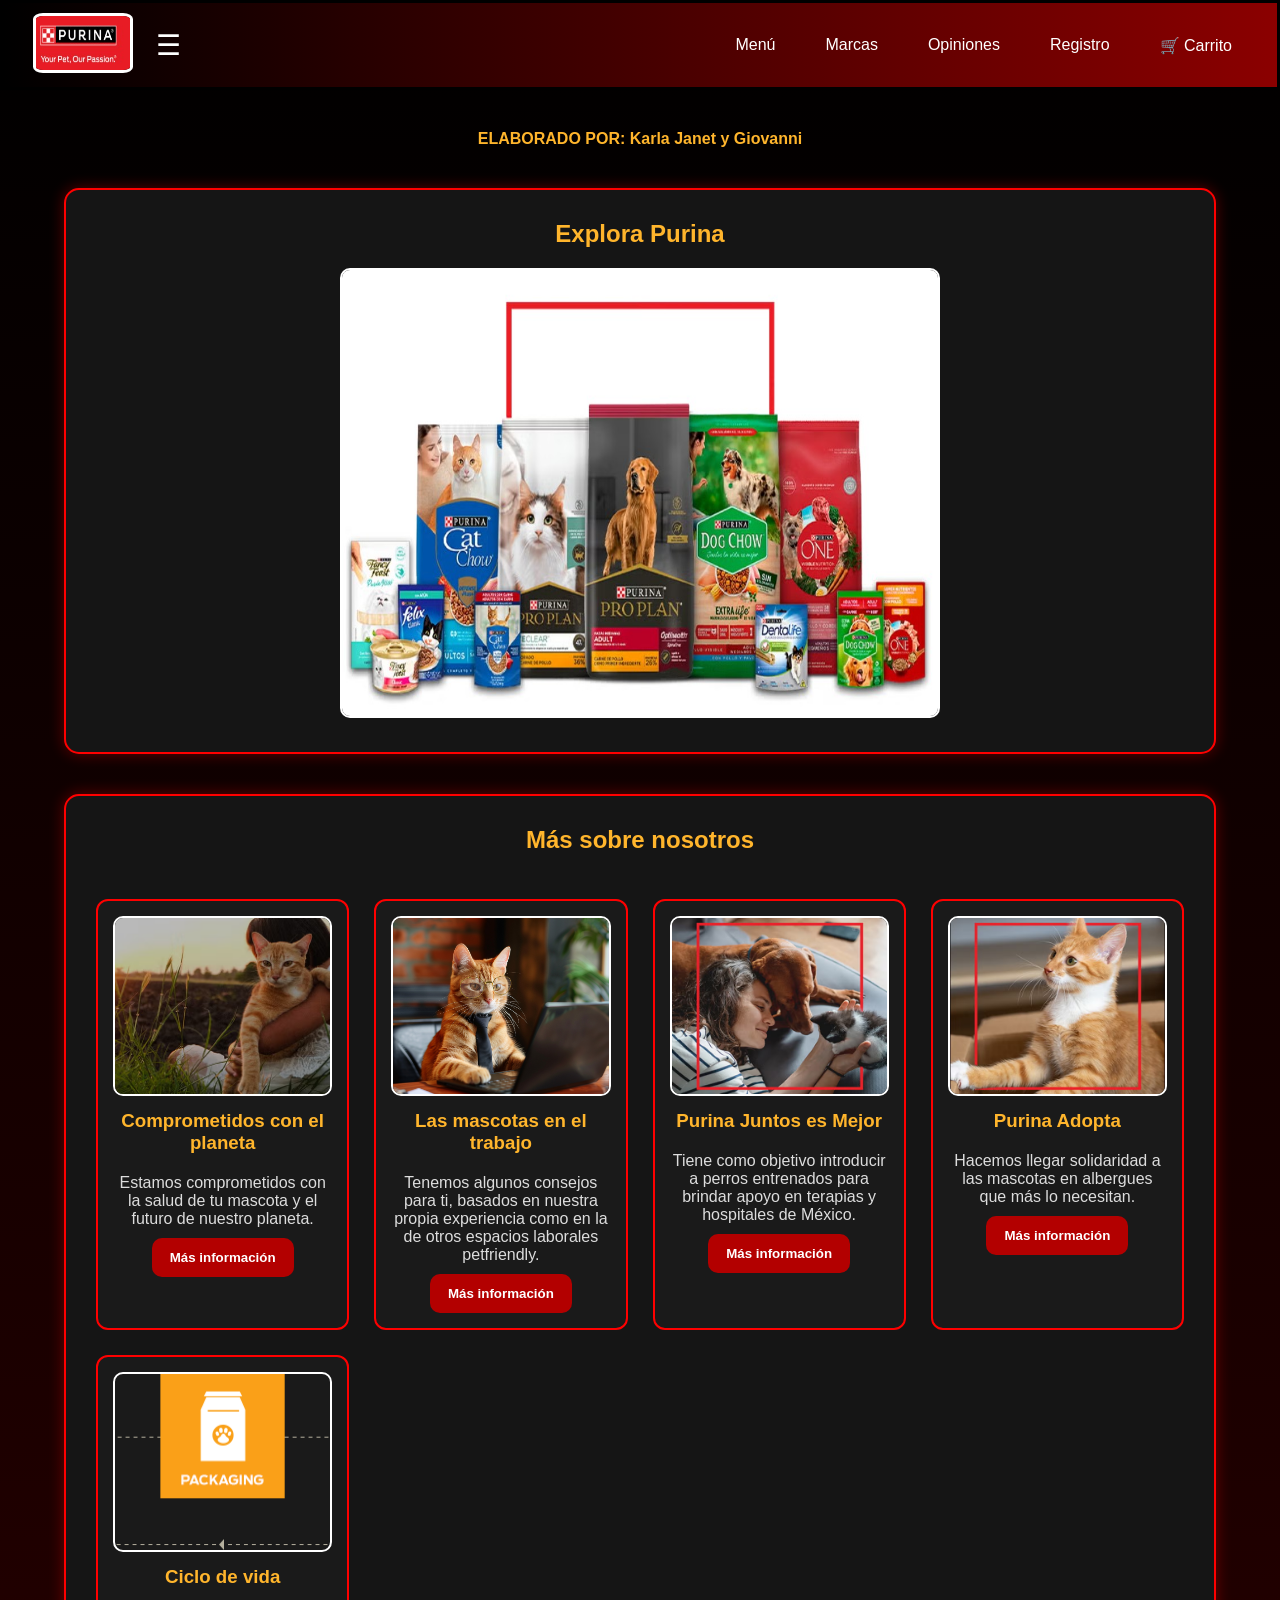
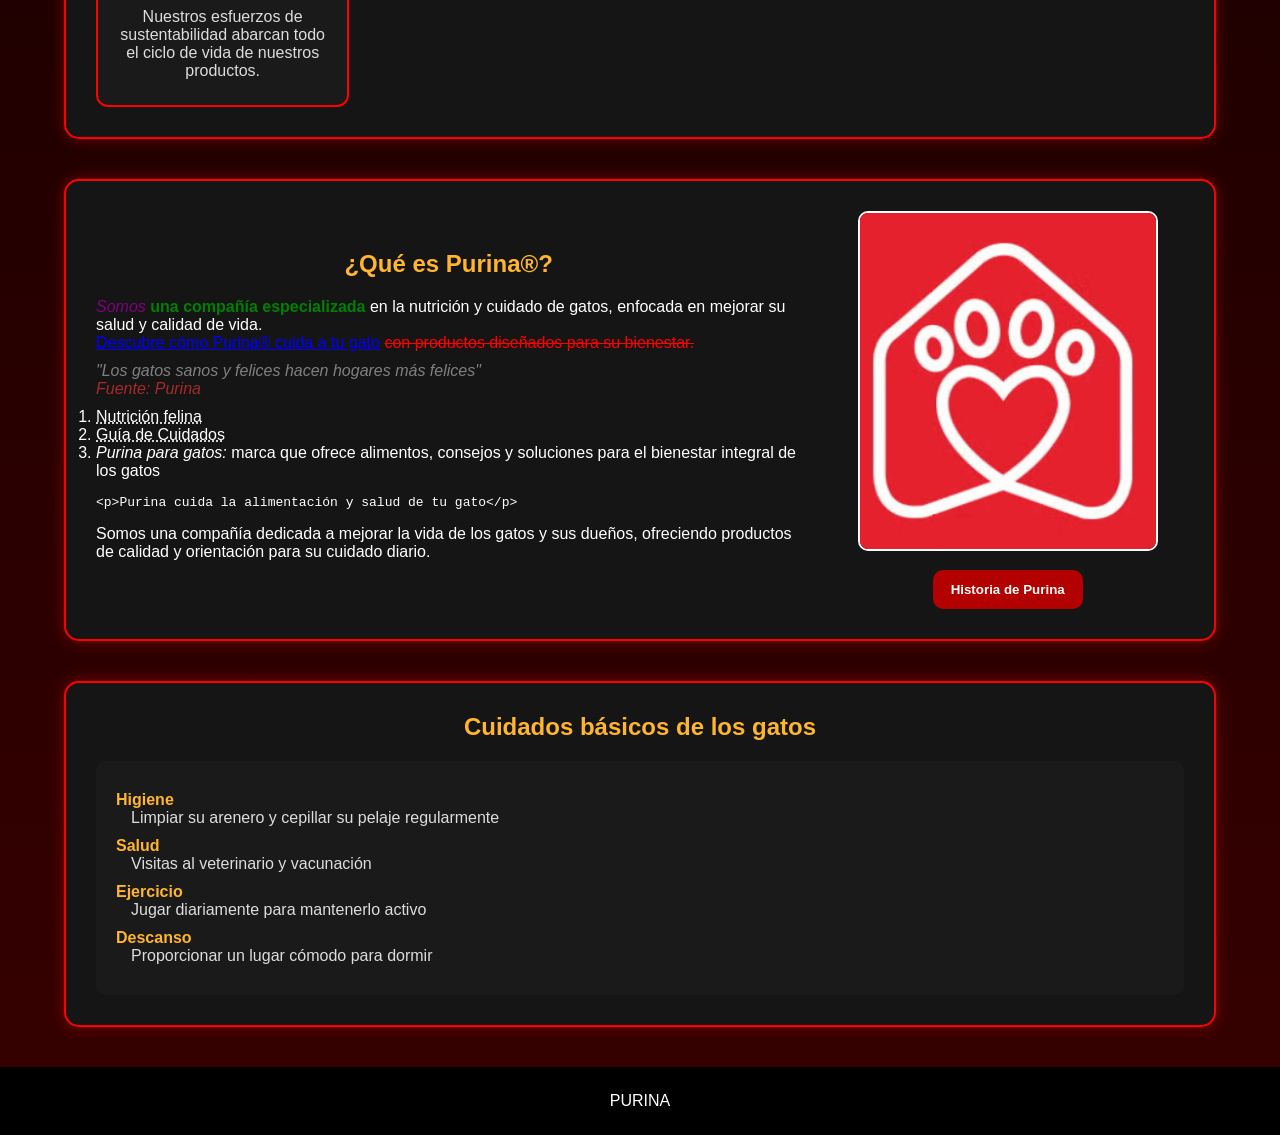
<file: index.html>
<!DOCTYPE html>
<html lang="es">

<head>
    <meta charset="UTF-8">
    <meta name="viewport" content="width=device-width, initial-scale=1.0">
    <title>Purina - Expertos en Gatos</title>
    <link rel="icon" href="img/favicon.ico" type="image/x-icon">
    <link rel="stylesheet" href="css/inicio.css">
</head>

<body>

<header class="main-header">

    <div class="left-section">

        <div class="logo">
            <img src="img/logo.jpeg" alt="Purina Logo">
        </div>

        <div class="menu-container">
            <div class="menu-icon">☰</div>

            <ul class="submenu">
                <li><a href="#definicion">¿Qué es Purina?</a></li>
                <li><a href="#Explora">Explora Purina</a></li>
                <li><a href="#nosotros">Más sobre nosotros</a></li>
                <li><a href="#Cuidados">Cuidados básicos</a></li>
            </ul>
        </div>

    </div>

    <nav class="main-nav">
        <ul>
            <li><a href="html/menu.html">Menú</a></li>
            <li><a href="html/marcas.html">Marcas</a></li>
            <li><a href="html/opinion.html">Opiniones</a></li>
            <li><a href="html/regitro.html">Registro</a></li>
            <li><a href="html/carrito.html">🛒 Carrito</a></li>
        </ul>
    </nav>

</header>

<main class="inicio">

<p class="autor">ELABORADO POR: Karla Janet y Giovanni</p>

<!-- EXPLORA -->
<section class="hero">

    <h2 id="Explora">Explora Purina</h2>

    <img src="img/mapa-purina.jpg" alt="Mapa Purina" usemap="#mapapurina" width="600" height="450">

    <map name="mapapurina">
        <area shape="rect" coords="0,0,200,125" href="html/marcas.html" alt="Ir a marcas">
        <area shape="circle" coords="300,120,60" href="html/opinion.html" alt="Opiniones">
        <area shape="rect" coords="0,130,150,240" nohref>
    </map>

</section>

<!-- MAS SOBRE NOSOTROS -->
<section class="cards">

    <h2 id="nosotros">Más sobre nosotros</h2>

    <div class="card">
        <img src="img/purina-reciclando.avif" alt="">
        <h3>Comprometidos con el planeta</h3>
        <p>Estamos comprometidos con la salud de tu mascota y el futuro de nuestro planeta.</p>
        <button><a href="https://purina.com.mx/purina/snacks-por-el-planeta">Más información</a></button>
    </div>

    <div class="card">
        <img src="img/contrata-gatos.jpg" alt="">
        <h3>Las mascotas en el trabajo</h3>
        <p>Tenemos algunos consejos para ti, basados en nuestra propia experiencia como en la de otros espacios laborales petfriendly.</p>
        <button><a href="https://purina.com.mx/purina/purina-en-la-sociedad/mascotas-en-el-trabajo">Más información</a></button>
    </div>

    <div class="card">
        <img src="img/FAMILIA-PURINA.avif" alt="">
        <h3>Purina Juntos es Mejor</h3>
        <p>Tiene como objetivo introducir a perros entrenados para brindar apoyo en terapias y hospitales de México.</p>
        <button><a href="https://purina.com.mx/purina/purina-en-la-sociedad/juntos-es-mejor">Más información</a></button>
    </div>

    <div class="card">
        <img src="img/GATO-PURINA.avif" alt="">
        <h3>Purina Adopta</h3>
        <p>Hacemos llegar solidaridad a las mascotas en albergues que más lo necesitan.</p>
        <button><a href="https://purina.com.mx/purina/adopta">Más información</a></button>
    </div>

    <div class="card">
        <img src="img/ciclo_de_vida.png" alt="">
        <h3>Ciclo de vida</h3>
        <p>Nuestros esfuerzos de sustentabilidad abarcan todo el ciclo de vida de nuestros productos.</p>
    </div>

</section>

<!-- DEFINICION -->
<section class="info">

<div class="texto">

<h1 id="definicion">¿Qué es Purina®?</h1>

<p>
<em style="color: purple;">Somos</em>
<strong style="color: green;">una compañía especializada</strong>
en la nutrición y cuidado de gatos, enfocada en mejorar su salud y calidad de vida.
<br>
<ins style="color: blue;">Descubre cómo Purina® cuida a tu gato</ins>
<del style="color: red;">con productos diseñados para su bienestar.</del>
</p>

<blockquote style="color: gray; font-style: italic;">
"Los gatos sanos y felices hacen hogares más felices"
</blockquote>

<p>
<cite style="color: brown;">Fuente: Purina</cite>
</p>

<ol>
<li>
<abbr title="Alimento completo y balanceado para gatos en cada etapa de su vida">
Nutrición felina
</abbr>
</li>

<li>
<acronym title="Guía de Cuidados para Gatos">
Guía de Cuidados
</acronym>
</li>

<li>
<dfn>Purina para gatos:</dfn>
marca que ofrece alimentos, consejos y soluciones para el bienestar integral de los gatos
</li>
</ol>

<pre>
<code>
&lt;p&gt;Purina cuida la alimentación y salud de tu gato&lt;/p&gt;
</code>
</pre>

<p>
Somos una compañía dedicada a mejorar la vida de los gatos y sus dueños,
ofreciendo productos de calidad y orientación para su cuidado diario.
</p>

</div>

<div class="logopat">
<img src="img/logo_patita.gif" alt="Logo patita">

<button>
<a href="https://purina.com.mx/purina/conoce-purina/historia">
Historia de Purina
</a>
</button>
</div>

</section>

<!-- CUIDADOS -->
<section class="cuidados">

<h2 id="Cuidados">Cuidados básicos de los gatos</h2>

<dl>
<dt>Higiene</dt>
<dd>Limpiar su arenero y cepillar su pelaje regularmente</dd>

<dt>Salud</dt>
<dd>Visitas al veterinario y vacunación</dd>

<dt>Ejercicio</dt>
<dd>Jugar diariamente para mantenerlo activo</dd>

<dt>Descanso</dt>
<dd>Proporcionar un lugar cómodo para dormir</dd>
</dl>

</section>

</main>

<footer>
    <p>PURINA</p>
</footer>

</body>
</html>
</file>
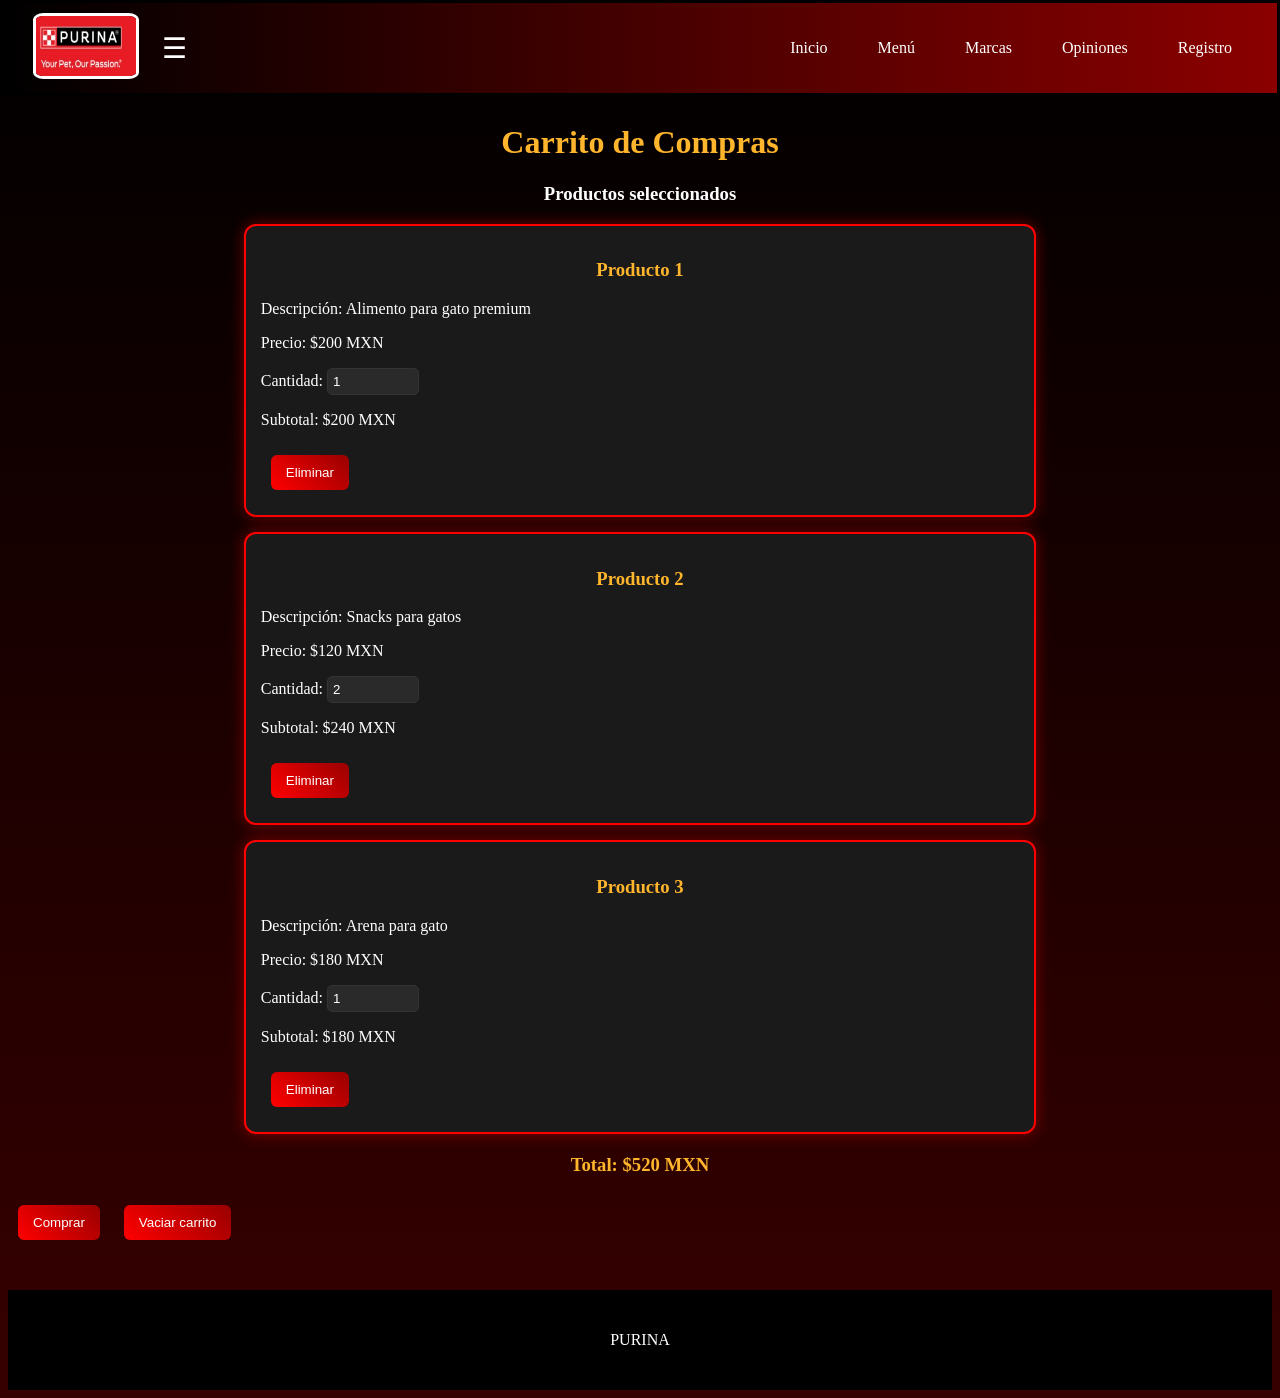
<file: html/carrito.html>
<!DOCTYPE html>
<html lang="es">
<head>
    <meta charset="UTF-8">
    <meta name="viewport" content="width=device-width, initial-scale=1.0">
    <title>PURINA - Carrito de Compras</title>
    <link rel="icon" href="../img/favicon.ico" type="image/x-icon">
    <link rel="stylesheet" href="../css/carrito.css">
</head>

<header class="main-header">
        <div class="left-section">

            <div class="logo">
                <img src="../img/logo.jpeg" alt="Purina Logo">
            </div>

            <div class="menu-container">
                <div class="menu-icon">☰</div>

                <ul class="submenu">
                    <li><a href="#productos">Productos seleccionados</a></li>
                    <li><a href="#total">Total</a></li>
                </ul>
            </div>

        </div>

        <nav class="main-nav">
            <ul>
            <li><a href="../index.html">Inicio</a></li>
            <li><a href="menu.html">Menú</a></li>
            <li><a href="marcas.html">Marcas</a></li>
            <li><a href="opinion.html">Opiniones</a></li>
            <li><a href="regitro.html">Registro</a></li>
            </ul>
        </nav>
</header>

<body>

    <h1 >Carrito de Compras</h1>

    <h3 id="productos" style="color: white;">Productos seleccionados</h3>

    <div class="producto">
        <h3>Producto 1</h3>
        <p>Descripción: Alimento para gato premium</p>
        <p>Precio: $200 MXN</p>

        <label>Cantidad:</label>
        <input type="number" value="1" min="1">

        <p>Subtotal: $200 MXN</p>

        <button>Eliminar</button>
    </div>

    <div class="producto">
        <h3>Producto 2</h3>
        <p>Descripción: Snacks para gatos</p>
        <p>Precio: $120 MXN</p>

        <label>Cantidad:</label>
        <input type="number" value="2" min="1">

        <p>Subtotal: $240 MXN</p>

        <button>Eliminar</button>
    </div>

    <div class="producto">
        <h3>Producto 3</h3>
        <p>Descripción: Arena para gato</p>
        <p>Precio: $180 MXN</p>

        <label>Cantidad:</label>
        <input type="number" value="1" min="1">

        <p>Subtotal: $180 MXN</p>

        <button>Eliminar</button>
    </div>

    <h3 id="total">Total: $520 MXN</h3>

    <button>Comprar</button>
    <button>Vaciar carrito</button>

</body>

<footer>
    <p>PURINA</p>
</footer>

</html>
</file>
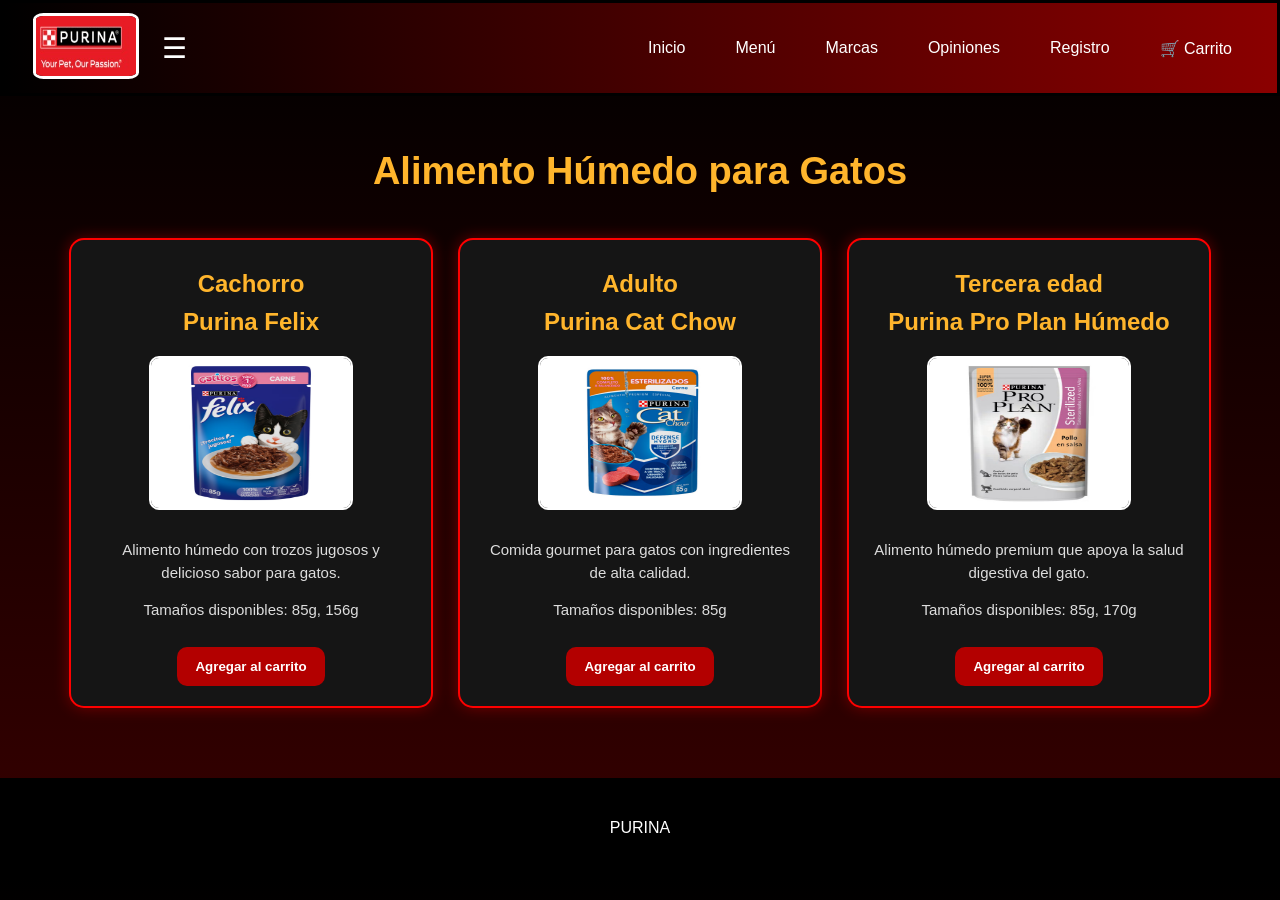
<file: html/humedo.html>
<!DOCTYPE html>
<html lang="es">

<head>
    <meta charset="UTF-8">
    <title>PURINA - Alimento Húmedo para Gatos</title>
    <link rel="icon" href="../img/favicon.ico" type="image/x-icon">
    <link rel="stylesheet" href="../css/humedo.css">
</head>

<header class="main-header">
    <div class="left-section">

        <div class="logo">
            <img src="../img/logo.jpeg" alt="Purina Logo">
        </div>

        <div class="menu-container">
            <div class="menu-icon">☰</div>

            <ul class="submenu">
                <li><a href="#Cachorro">Cachorro</a></li>
                <li><a href="#Adulto">Adulto</a></li>
                <li><a href="#Tercera">Tercera edad</a></li>
            </ul>
        </div>

    </div>

    <nav class="main-nav">
        <ul>
            <li><a href="../index.html">Inicio</a></li>
            <li><a href="menu.html">Menú</a></li>
            <li><a href="marcas.html">Marcas</a></li>
            <li><a href="opinion.html">Opiniones</a></li>
            <li><a href="regitro.html">Registro</a></li>
            <li><a href="carrito.html">🛒 Carrito</a></li>
        </ul>
    </nav>
</header>

<body>
    <div class="hum">
        <h1>Alimento Húmedo para Gatos</h1>

        <div class="cachorro">
            <h2 id="Cachorro">Cachorro</h2>

            <h2>Purina Felix</h2>

            <img src="../img/h3.avif" alt="Purina Felix" name="felix" width="200" height="150" usemap="#mapa1">

            <map name="mapa1">
                <area shape="rect" coords="0,0,100,75" href="carrito.html" alt="Agregar al carrito">
                <area shape="circle" coords="150,75,40" href="detalle.html" alt="Ver detalle">
                <area shape="rect" coords="0,80,100,150" nohref>
            </map>

            <p>Alimento húmedo con trozos jugosos y delicioso sabor para gatos.</p>

            <p>Tamaños disponibles: 85g, 156g</p>

            <button>Agregar al carrito</button>

        </div>

        <div>
            <h2 id="Adulto">Adulto</h2>

            <h2>Purina Cat Chow</h2>

            <img src="../img/h4.avif" alt="Fancy Feast" name="fancy" width="200" height="150" usemap="#mapa2">

            <map name="mapa2">
                <area shape="rect" coords="0,0,100,75" href="carrito.html" alt="Agregar al carrito">
                <area shape="circle" coords="150,75,40" href="detalle.html" alt="Ver detalle">
                <area shape="rect" coords="0,80,100,150" nohref>
            </map>

            <p>Comida gourmet para gatos con ingredientes de alta calidad.</p>

            <p>Tamaños disponibles: 85g</p>

            <button>Agregar al carrito</button>

        </div>

        <div>
            <h2 id="Tercera">Tercera edad</h2>

            <h2>Purina Pro Plan Húmedo</h2>

            <img src="../img/h1.avif" alt="Pro Plan húmedo" name="proplan" width="200" height="150" usemap="#mapa3">

            <map name="mapa3">
                <area shape="rect" coords="0,0,100,75" href="carrito.html" alt="Agregar al carrito">
                <area shape="circle" coords="150,75,40" href="detalle.html" alt="Ver detalle">
                <area shape="rect" coords="0,80,100,150" nohref>
            </map>

            <p>Alimento húmedo premium que apoya la salud digestiva del gato.</p>

            <p>Tamaños disponibles: 85g, 170g</p>

            <button>Agregar al carrito</button>

        </div>
    </div>
</body>

<footer>
    <p>PURINA</p>
</footer>

</html>
</file>
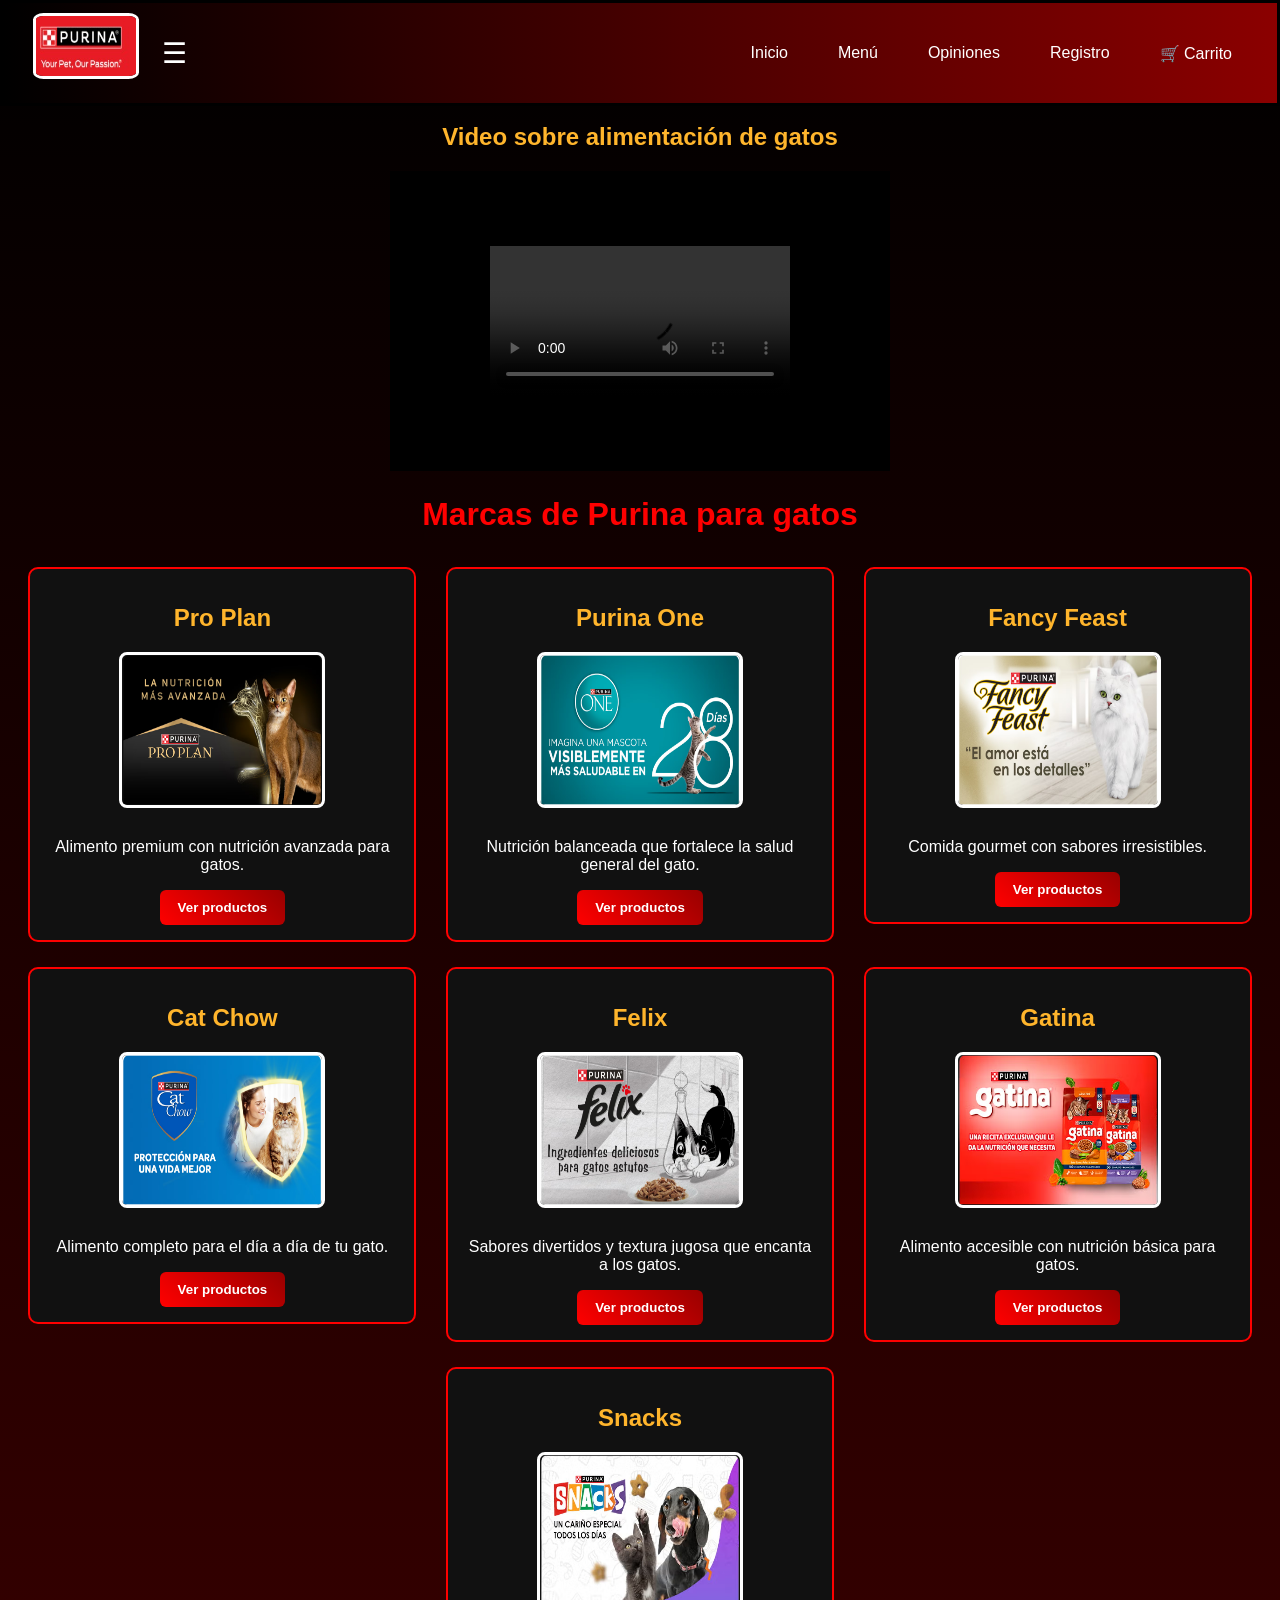
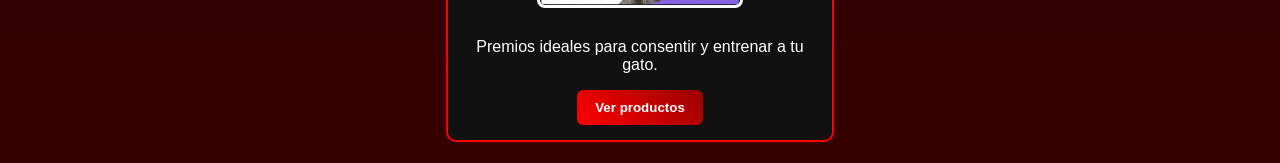
<file: html/marcas.html>
<!DOCTYPE html>
<html lang="en">

<head>
    <meta charset="UTF-8">
    <meta name="viewport" content="width=device-width, initial-scale=1.0">
    <title>PURINA - Marcas</title>
    <link rel="icon" href="../img/favicon.ico" type="image/x-icon">
    <link rel="stylesheet" href="../css/marcas.css">
</head>

<header class="main-header">
        <div class="left-section">

            <div class="logo">
                <img src="../img/logo.jpeg" alt="Purina Logo">
            </div>

            <div class="menu-container">
                <div class="menu-icon">☰</div>

                <ul class="submenu">
                    <li><a href="#Video">Video sobre alimentación de gatos</a></li>
                    <li><a href="#Marcas">Marcas de Purina para gatos</a></li>
                </ul>
            </div>

        </div>

        <nav class="main-nav">
            <ul>
            <li><a href="../index.html">Inicio</a></li>
            <li><a href="menu.html">Menú</a></li>
            <li><a href="opinion.html">Opiniones</a></li>
            <li><a href="regitro.html">Registro</a></li>
            <li><a href="carrito.html">🛒 Carrito</a></li>
            </ul>
        </nav>
</header>

<body>

<h2 id="Video">Video sobre alimentación de gatos</h2>

<object 
    data="../video/gatos.mp4" 
    type="video/mp4"
    width="500" 
    height="300">
    // classid="clsid:6BF52A52-394A-11d3-B153-00C04F79FAA6" SI COLOCO ESTA LINEA NO CARGA EN EL NAVEGADOR PORQUE ESTO ES UN ATRIBUTO ANTIGUO QUE YA NO SIRVE

    <param name="autoplay" value="false">
    <param name="controls" value="true">

    Tu navegador no soporta video.

</object>

<hr>

<h1>Marcas de Purina para gatos</h1>

<div>
    <h2>Pro Plan</h2>
    <img src="../img/Cta-Proplan-Gatos.avif" alt="Pro Plan" width="200" height="150">
    <p>Alimento premium con nutrición avanzada para gatos.</p>
    <a href="https://purina.com.mx/proplan/gatos"><button>Ver productos</button></a>
</div>

<hr>


<div>
    <h2>Purina One</h2>
    <img src="../img/Cta-ONEGatos.avif" alt="Purina One" width="200" height="150">
    <p>Nutrición balanceada que fortalece la salud general del gato.</p>
    <a href="https://purina.com.mx/purina-one/resultados-visibles-28-dias-gatos"><button>Ver productos</button></a>
</div>

<hr>


<div>
    <h2>Fancy Feast</h2>
    <img src="../img/Cta-FancyFeast.avif" alt="Fancy Feast" width="200" height="150">
    <p>Comida gourmet con sabores irresistibles.</p>
    <a href="https://purina.com.mx/fancy-feast"><button>Ver productos</button></a>
</div>

<hr>


<div>
    <h2>Cat Chow</h2>
    <img src="../img/Cta-CatChow.avif" alt="Cat Chow" width="200" height="150">
    <p>Alimento completo para el día a día de tu gato.</p>
    <a href="https://purina.com.mx/catchow"><button>Ver productos</button></a>
</div>

<hr>


<div>
    <h2>Felix</h2>
    <img src="../img/Cta-Felix.avif" alt="Felix" width="200" height="150">
    <p>Sabores divertidos y textura jugosa que encanta a los gatos.</p>
    <a href="https://purina.com.mx/felix"><button>Ver productos</button></a>
</div>

<hr>


<div>
    <h2>Gatina</h2>
    <img src="../img/Cta-Gatina.avif" alt="Gatina" width="200" height="150">
    <p>Alimento accesible con nutrición básica para gatos.</p>
    <a href="https://purina.com.mx/gatina"><button>Ver productos</button></a>
</div>

<hr>


<div>
    <h2>Snacks</h2>
    <img src="../img/Snacks_Nuestras_Marcas.avif" alt="Snacks para gatos" width="200" height="150">
    <p>Premios ideales para consentir y entrenar a tu gato.</p>
    <a href="https://purina.com.mx/snacks"><button>Ver productos</button></a>
</div>

</body>
</html>
</file>
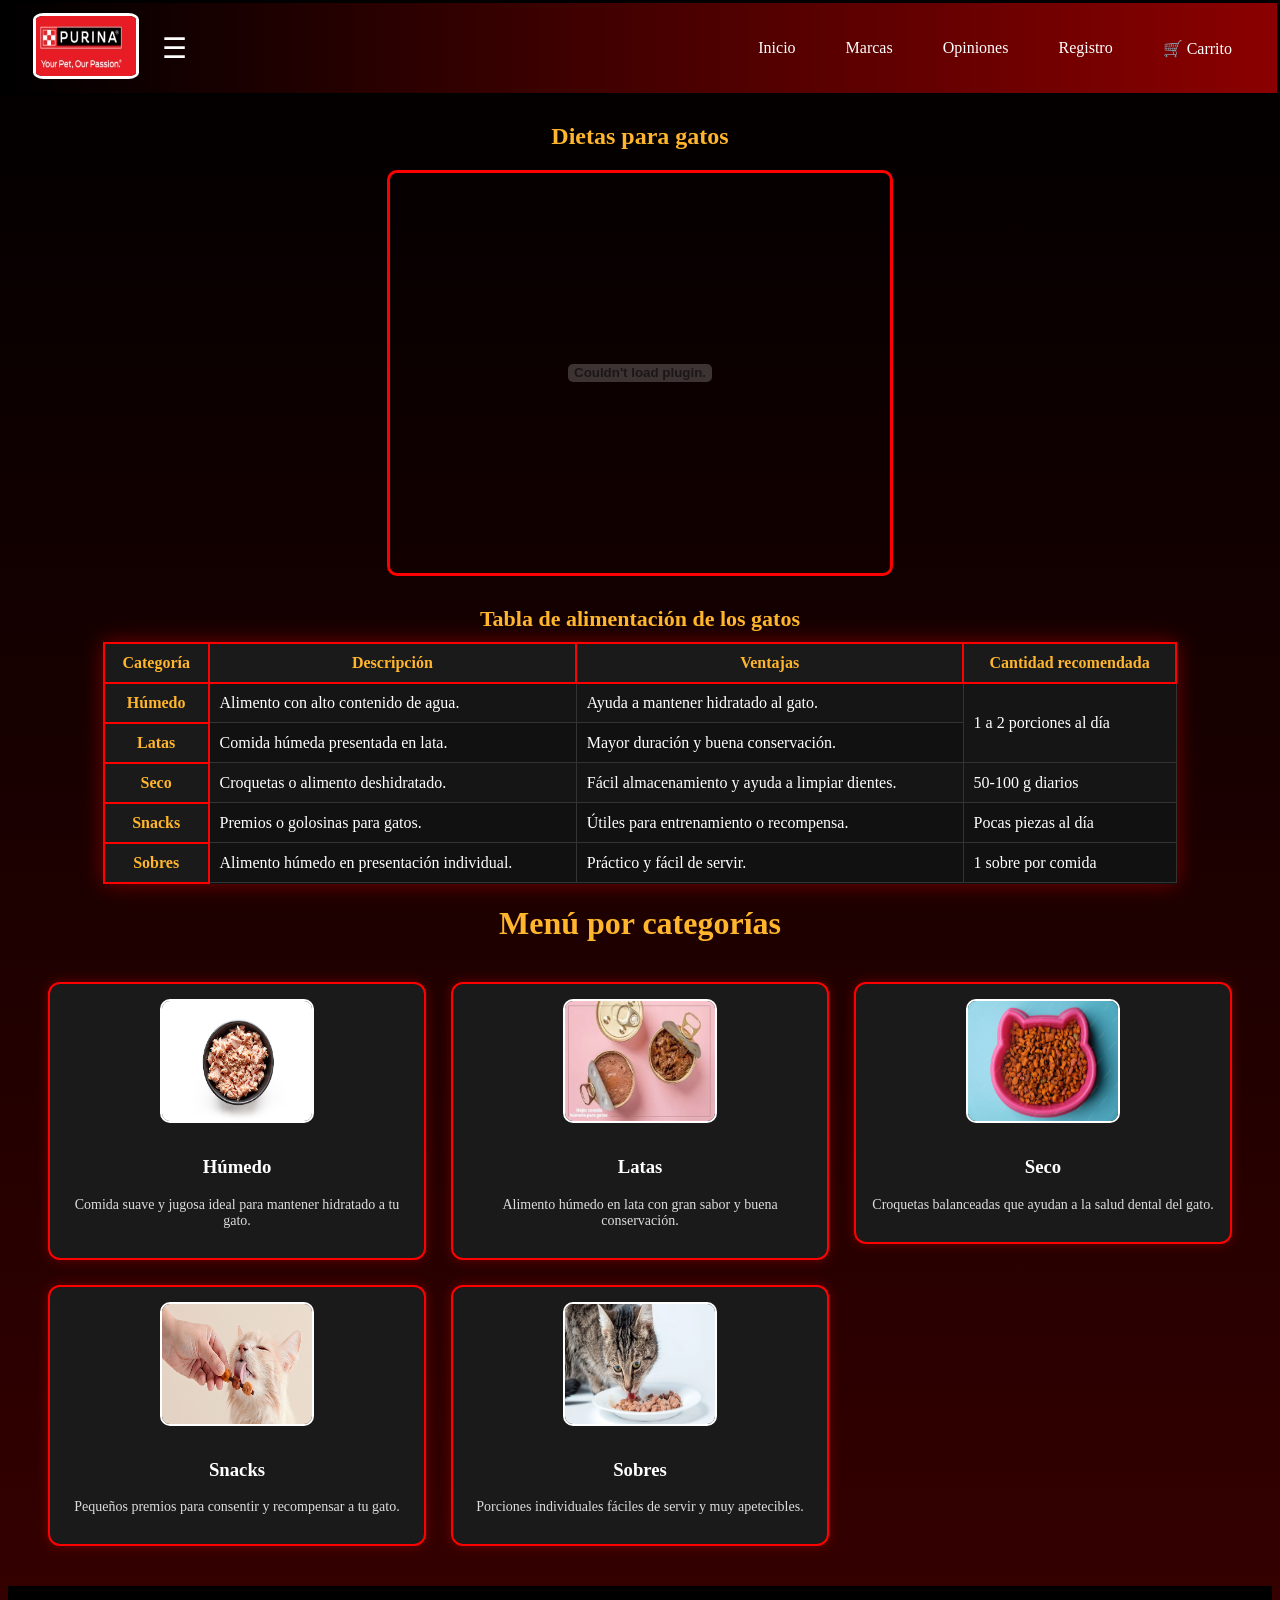
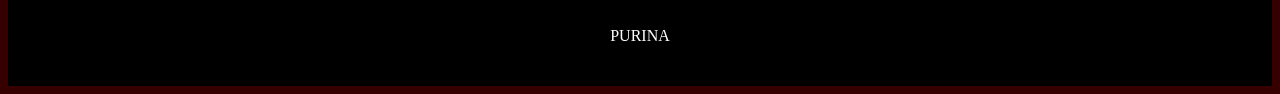
<file: html/menu.html>
<!DOCTYPE html>
<html lang="es">
<head>
    <meta charset="UTF-8">
    <title>PURINA - Menú</title>
    <link rel="icon" href="../img/favicon.ico" type="image/x-icon">
    <link rel="stylesheet" href="../css/menu.css">
    <style>
        
            table {
                border-collapse: collapse;
                width: 85%;
                margin: 20px auto;
                background-color: #111;
                box-shadow: 0 0 20px rgba(255, 0, 0, 0.4);
            }

            caption {
                font-weight: bold;
                font-size: 22px;
                color: #ffb52c;
                margin: 10px;
            }

            th {
                border: 2px solid #ff0000;
                background-color: #1a1a1a;
                color: #ffb52c;
                padding: 10px;
            }

            td {
                border: 1px solid #333;
                padding: 10px;
            }
                    
    </style>
</head>

<header class="main-header">
        <div class="left-section">

            <div class="logo">
                <img src="../img/logo.jpeg" alt="Purina Logo">
            </div>

            <div class="menu-container">
                <div class="menu-icon">☰</div>

                <ul class="submenu">
                    <li><a href="#Dietas">Dietas para gatos</a></li>
                    <li><a href="#Tabla">Tabla de alimentación de los gatos</a></li>
                    <li><a href="#Menu">Menú por categorías</a></li>
                </ul>
            </div>

        </div>

        <nav class="main-nav">
            <ul>
            <li><a href="../index.html">Inicio</a></li>
            <li><a href="marcas.html">Marcas</a></li>
            <li><a href="opinion.html">Opiniones</a></li>
            <li><a href="regitro.html">Registro</a></li>
            <li><a href="carrito.html">🛒 Carrito</a></li>
            </ul>
        </nav>
</header>

<body>

<h2 id="Dietas">Dietas para gatos</h2>

<embed 
    src="../archivos_descarga/dietas.pdf" 
    type="application/pdf" 
    width="500" 
    height="400">
</embed>


<table summary="Comparación de categorías de alimento para gatos con descripción, ventajas y cantidad recomendada">
    <caption id="Tabla">Tabla de alimentación de los gatos</caption>

    <tr>
        <th id="categoria" scope="col">Categoría</th>
        <th id="descripcion" scope="col">Descripción</th>
        <th id="ventajas" scope="col">Ventajas</th>
        <th id="cantidad" scope="col">Cantidad recomendada</th>
    </tr>

    <tr class="humedo">
        <th headers="categoria" scope="row">Húmedo</th>
        <td headers="descripcion">Alimento con alto contenido de agua.</td>
        <td headers="ventajas">Ayuda a mantener hidratado al gato.</td>
        <td headers="cantidad" rowspan="2">1 a 2 porciones al día</td>
    </tr>

    <tr>
        <th headers="categoria" scope="row">Latas</th>
        <td headers="descripcion">Comida húmeda presentada en lata.</td>
        <td headers="ventajas">Mayor duración y buena conservación.</td>
    </tr>

    <tr class="seco">
        <th headers="categoria" scope="row">Seco</th>
        <td headers="descripcion" colspan="1">Croquetas o alimento deshidratado.</td>
        <td headers="ventajas">Fácil almacenamiento y ayuda a limpiar dientes.</td>
        <td headers="cantidad">50-100 g diarios</td>
    </tr>

    <tr>
        <th headers="categoria" scope="row">Snacks</th>
        <td headers="descripcion">Premios o golosinas para gatos.</td>
        <td headers="ventajas" colspan="1">Útiles para entrenamiento o recompensa.</td>
        <td headers="cantidad">Pocas piezas al día</td>
    </tr>

    <tr>
        <th headers="categoria" scope="row">Sobres</th>
        <td headers="descripcion">Alimento húmedo en presentación individual.</td>
        <td headers="ventajas">Práctico y fácil de servir.</td>
        <td headers="cantidad">1 sobre por comida</td>
    </tr>

    </table>

<h1 id="Menu">Menú por categorías</h1>

<div class="menu-categorias">

    <a href="humedo.html">
    <div class="categoria">
    <img src="../img/humedo.jpg" alt="Alimento húmedo para gatos" name="humedo" width="150" height="120" border="3">
    <h3>Húmedo</h3>
    <p>Comida suave y jugosa ideal para mantener hidratado a tu gato.</p>
    </div>
    </a>

    <a href="latas.html">
    <div class="categoria">
    <img src="../img/latas.jpg" alt="Comida para gatos en lata" name="latas" width="150" height="120" border="3">
    <h3>Latas</h3>
    <p>Alimento húmedo en lata con gran sabor y buena conservación.</p>
    </div>
    </a>

    <a href="seco.html">
    <div class="categoria">
    <img src="../img/seco.jpg" alt="Croquetas para gatos" name="seco" width="150" height="120" border="3">
    <h3>Seco</h3>
    <p>Croquetas balanceadas que ayudan a la salud dental del gato.</p>
    </div>
    </a>

    <a href="snacks.html">
    <div class="categoria">
    <img src="../img/snacks.jpg" alt="Snacks para gatos" name="snacks" width="150" height="120" border="3">
    <h3>Snacks</h3>
    <p>Pequeños premios para consentir y recompensar a tu gato.</p>
    </div>
    </a>

    <a href="sobres.html">
    <div class="categoria">
    <img src="../img/sobres.jpg" alt="Alimento para gatos en sobres" name="sobres" width="150" height="120" border="3">
    <h3>Sobres</h3>
    <p>Porciones individuales fáciles de servir y muy apetecibles.</p>
    </div>
    </a>

</div>

</div>

</body>

<footer>
        <p>PURINA</p>
    </footer>
</html>
</file>
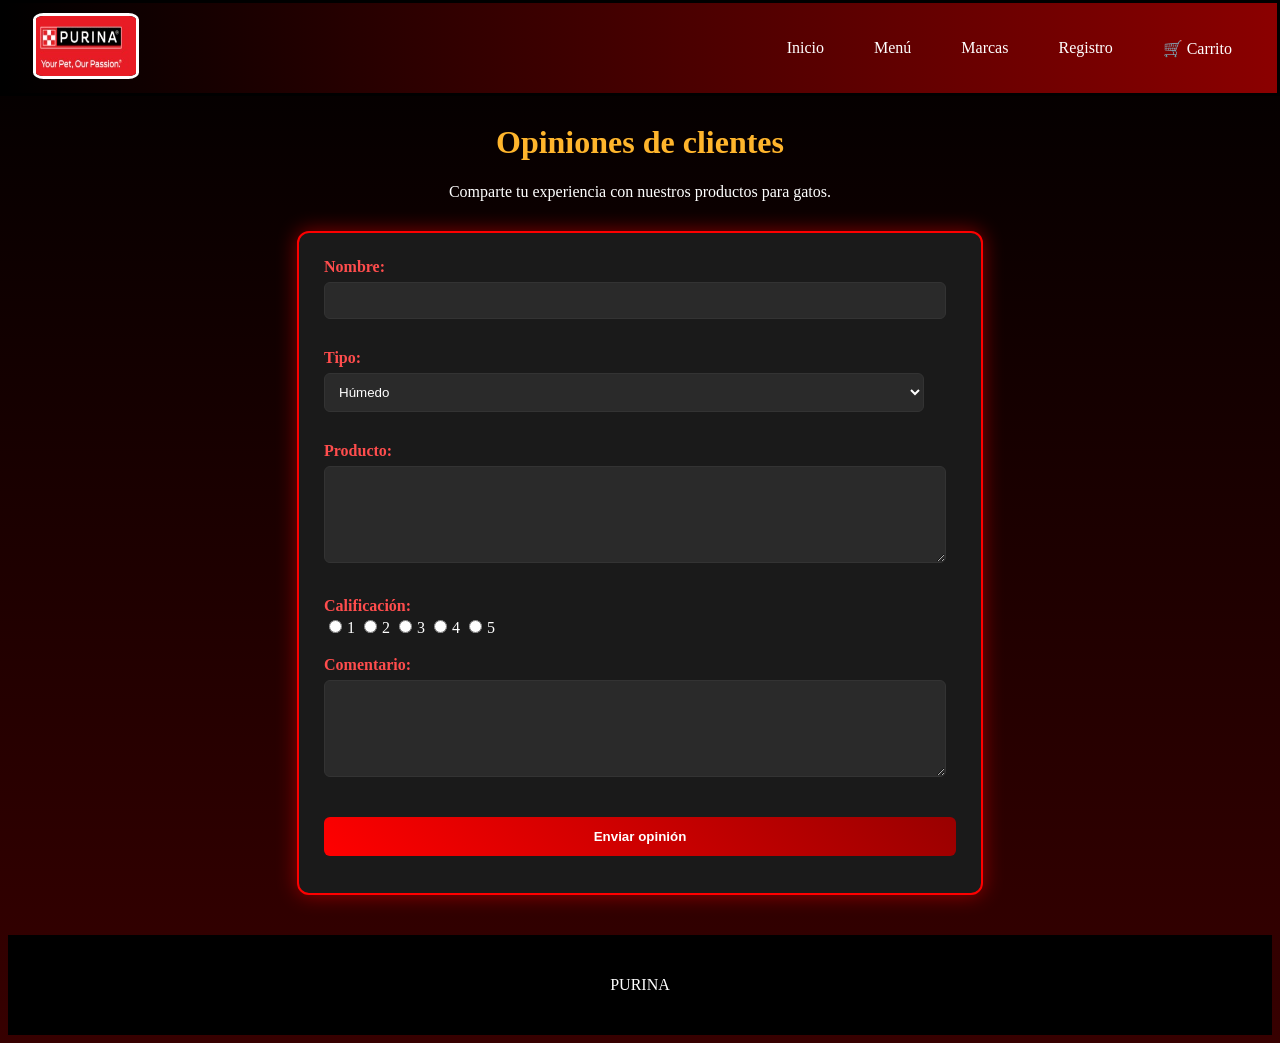
<file: html/opinion.html>
<!DOCTYPE html>
<html lang="es">
<head>
    <meta charset="UTF-8">
    <title>PURINA - Opiniones de clientes</title>
    <link rel="icon" href="../img/favicon.ico" type="image/x-icon">
    <link rel="stylesheet" href="../css/opinion.css">
</head>

<header class="main-header">
        <div class="left-section">

            <div class="logo">
                <img src="../img/logo.jpeg" alt="Purina Logo">
            </div>

        </div>

        <nav class="main-nav">
            <ul>
            <li><a href="../index.html">Inicio</a></li>
            <li><a href="menu.html">Menú</a></li>
            <li><a href="marcas.html">Marcas</a></li>
            <li><a href="regitro.html">Registro</a></li>
            <li><a href="carrito.html">🛒 Carrito</a></li>
            </ul>
        </nav>
</header>

<body>

<h1>Opiniones de clientes</h1>

<p>Comparte tu experiencia con nuestros productos para gatos.</p>

<form action="mailto:opiniones@purina.com" method="post" enctype="text/plain">

    <label for="nombre">Nombre:</label><br>
    <input type="text" id="nombre" name="nombre"><br><br>

    <label for="tipo">Tipo:</label><br>
    <select id="tipo" name="tipo">
        <option value="humedo">Húmedo</option>
        <option value="latas">Latas</option>
        <option value="seco">Seco</option>
        <option value="snacks">Snacks</option>
        <option value="sobres">Sobres</option>
    </select><br><br>

    <label for="producto">Producto:</label><br>
    <textarea id="producto" name="producto" rows="5" cols="40"></textarea><br><br>

    <label>Calificación:</label><br>
    <input type="radio" name="calificacion" value="1">1
    <input type="radio" name="calificacion" value="2">2
    <input type="radio" name="calificacion" value="3">3
    <input type="radio" name="calificacion" value="4">4
    <input type="radio" name="calificacion" value="5">5
    <br><br>

    <label for="comentario">Comentario:</label><br>
    <textarea id="comentario" name="comentario" rows="5" cols="40"></textarea><br><br>

    <input type="submit" value="Enviar opinión">

</form>

</body>

<footer>
        <p>PURINA</p>
    </footer>
</html>
</file>
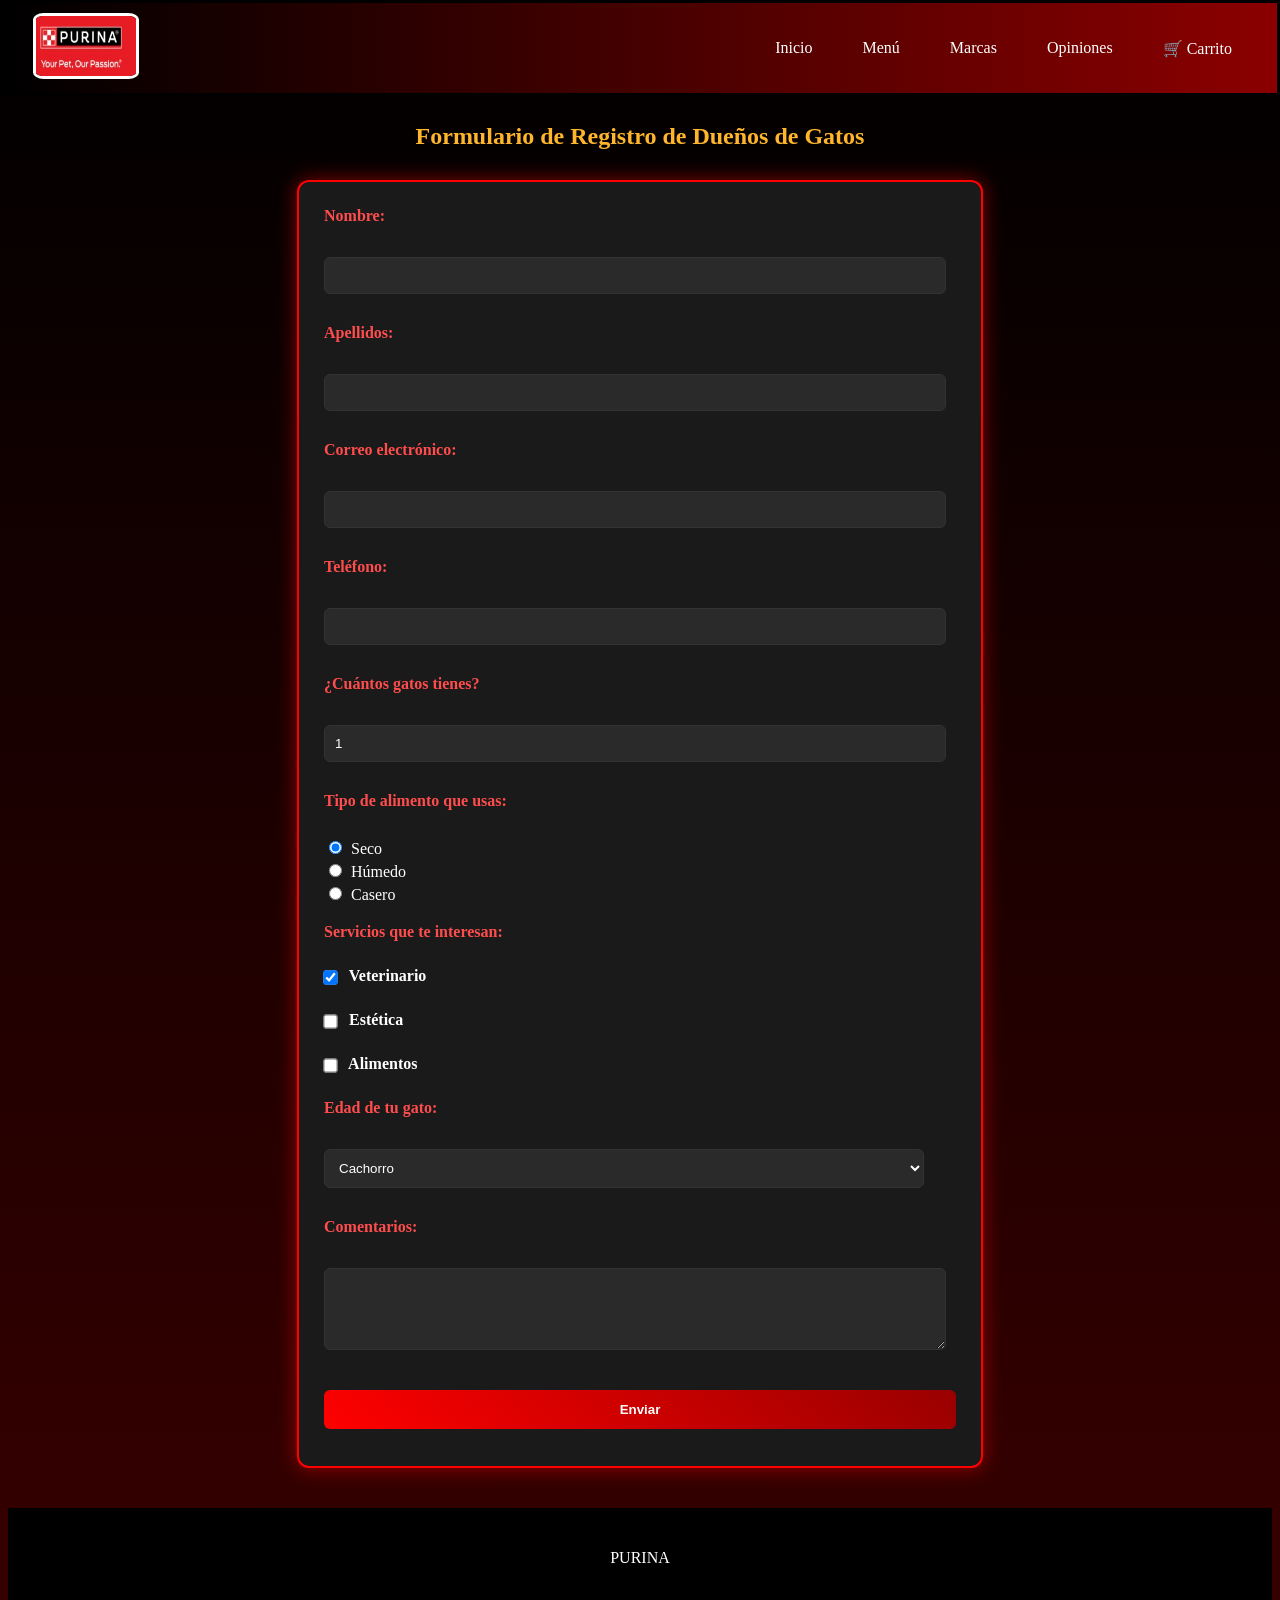
<file: html/regitro.html>
<!DOCTYPE html>
<html lang="es">
<head>
    <meta charset="UTF-8">
    <title>PURINA - Registro </title>
    <link rel="icon" href="../img/favicon.ico" type="image/x-icon">
    <link rel="stylesheet" href="../css/regitro.css">
</head>

<header class="main-header">
        <div class="left-section">

            <div class="logo">
                <img src="../img/logo.jpeg" alt="Purina Logo">
            </div>

        </div>

        <nav class="main-nav">
            <ul>
                <li><a href="../index.html">Inicio</a></li>
                <li><a href="menu.html">Menú</a></li>
                <li><a href="marcas.html">Marcas</a></li>
                <li><a href="opinion.html">Opiniones</a></li>
                <li><a href="carrito.html">🛒 Carrito</a></li>
            </ul>
        </nav>
</header>

<body>

<h2>Formulario de Registro de Dueños de Gatos</h2>

<form action="procesar.php" method="post" enctype="text/plain" accept="text/html">

    <label for="nombre">Nombre:</label><br>
    <input type="text" name="nombre" id="nombre" size="30" maxlength="20" value=""><br><br>

    <label for="apellidos">Apellidos:</label><br>
    <input type="text" name="apellidos" id="apellidos" size="30" maxlength="30" value=""><br><br>

    <label for="correo">Correo electrónico:</label><br>
    <input type="email" name="correo" id="correo" size="30" maxlength="40"><br><br>

    <label for="telefono">Teléfono:</label><br>
    <input type="tel" name="telefono" id="telefono" size="15" maxlength="10"><br><br>

    <label for="gatos">¿Cuántos gatos tienes?</label><br>
    <input type="number" name="gatos" id="gatos" value="1"><br><br>

    <label>Tipo de alimento que usas:</label><br>
    <input type="radio" name="alimento" value="seco" checked> Seco<br>
    <input type="radio" name="alimento" value="humedo"> Húmedo<br>
    <input type="radio" name="alimento" value="casero"> Casero<br><br>

    <label>Servicios que te interesan:</label><br>
    <label style="color: white;">
        <input type="checkbox" name="servicio1" value="veterinario" checked>
        Veterinario
    </label><br>

    <label style="color: white;">
        <input type="checkbox" name="servicio2" value="estetica">
        Estética
    </label><br>

    <label style="color: white;">
        <input type="checkbox" name="servicio3" value="alimentos">
        Alimentos
    </label><br>

    <label for="edad_gato">Edad de tu gato:</label><br>
    <select name="edad_gato" id="edad_gato">
        <option value="cachorro">Cachorro</option>
        <option value="joven">Joven</option>
        <option value="adulto">Adulto</option>
        <option value="senior">Senior</option>
    </select><br><br>

    <label for="comentarios">Comentarios:</label><br>
    <textarea name="comentarios" id="comentarios" rows="4" maxlength="100"></textarea><br><br>

    <input type="submit" value="Enviar">

</form>

</body>

<footer>
        <p>PURINA</p>
    </footer>

</html>
</file>
<file: css/inicio.css>
.main-header{
    background: linear-gradient(to right, #000, #8b0000);
    border: 3px solid black;
    padding: 10px 30px;
    display: flex;
    justify-content: space-between;
    align-items: center;
    position: fixed;
    top: 0;
    left: 0;
    width: 100%;
    z-index: 1000;
}

.left-section{
    display: flex;
    align-items: center;
    gap: 15px;
}

.menu-icon{
    font-size: 28px;
    color: white;
    cursor: pointer;
    padding: 8px;
}

.menu-container{
    position: relative;
}

.submenu{
    position: absolute;
    top: 45px;
    left: 0;
    background: black;
    list-style: none;
    padding: 0;
    margin: 0;
    min-width: 220px;
    display: none;
    border-radius: 10px;
    overflow: hidden;
    box-shadow: 0 10px 20px rgba(0,0,0,0.5);
}

.submenu li a{
    display: block;
    padding: 12px 15px;
    color: white;
    text-decoration: none;
    transition: 0.3s;
}

.submenu li a:hover{
    background: #e60023;
}

.menu-container:hover .submenu{
    display: block;
}

.logo img{
    width: 100px;
    height: 60px;
    border-radius: 10%;
    border: 3px solid white;
}

.main-nav ul{
    display: flex;
    list-style: none;
    gap: 20px;
}

.main-nav ul li a{
    color: white;
    text-decoration: none;
    padding: 10px 15px;
    border-radius: 20px;
    transition: 0.3s;
}

.main-nav ul li a:hover{
    background: red;
}

*{
    margin: 0;
    padding: 0;
    box-sizing: border-box;
}

body{
    font-family: Arial, Helvetica, sans-serif;
    background: linear-gradient(to bottom, #000, #370000);
    color: white;
}

.inicio{
    padding-top: 110px;
}

.autor{
    text-align: center;
    color: #ffb52c;
    margin: 20px 0;
    font-weight: bold;
}

section{
    width: 90%;
    margin: 40px auto;
    background: #151515;
    border: 2px solid red;
    border-radius: 15px;
    padding: 30px;
    box-shadow: 0 0 15px rgba(255,0,0,0.35);
}

h1,h2,h3{
    text-align: center;
    color: #ffb52c;
    margin-bottom: 20px;
}

.hero{
    text-align: center;
}

.hero img{
    width: 600px;
    max-width: 100%;
    border-radius: 10px;
    border: 2px solid white;
}

.cards{
    display: grid;
    grid-template-columns: repeat(auto-fit,minmax(250px,1fr));
    gap: 25px;
}

.cards h2{
    grid-column: 1/-1;
}

.card{
    background: #1a1a1a;
    border: 2px solid #ff0000;
    border-radius: 12px;
    padding: 15px;
    text-align: center;
    transition: 0.3s;
}

.card:hover{
    transform: scale(1.05);
    box-shadow: 0 0 20px red;
}

.card img{
    width: 100%;
    height: 180px;
    object-fit: cover;
    border-radius: 10px;
    border: 2px solid white;
    margin-bottom: 10px;
}

.card p{
    color: #ddd;
    margin-bottom: 10px;
}

.info{
    display: grid;
    grid-template-columns: 2fr 1fr;
    gap: 30px;
    align-items: center;
}

.texto p{
    margin-bottom: 10px;
}

.logopat{
    text-align: center;
}

.logopat img{
    width: 100%;
    max-width: 300px;
    border-radius: 10px;
    border: 2px solid white;
    margin-bottom: 15px;
}

.cuidados dl{
    background: #1a1a1a;
    padding: 20px;
    border-radius: 10px;
}

dt{
    color: #ffb52c;
    font-weight: bold;
    margin-top: 10px;
}

dd{
    color: #ddd;
    margin-left: 15px;
    margin-bottom: 10px;
}

button{
    background: #b30000;
    color: white;
    border: none;
    padding: 12px 18px;
    border-radius: 10px;
    cursor: pointer;
    font-weight: bold;
    transition: 0.3s;
}

button a{
    color: white;
    text-decoration: none;
}

button:hover{
    background: linear-gradient(45deg, #000, #ff0000);
    transform: scale(1.05);
    box-shadow: 0 0 15px #ff0000;
}

footer{
    background: black;
    color: white;
    text-align: center;
    padding: 25px;
    margin-top: 40px;
}

@media(max-width:768px){

    .main-nav ul{
        flex-direction: column;
        align-items: center;
    }

    .cards{
        grid-template-columns: 1fr;
    }

    .info{
        grid-template-columns: 1fr;
    }

    section{
        width: 95%;
    }
}
</file>
<file: css/carrito.css>
.main-header{
    background: linear-gradient(to right, #000, #8b0000);
    border: 3px solid black;
    padding: 10px 30px;
    display: flex;
    justify-content: space-between;
    align-items: center;

    /* Header fijo arriba */
    position: fixed;
    top: 0;
    left: 0;
    width: 100%;
    z-index: 1000;
    box-sizing: border-box;
}

.left-section{
    display: flex;
    align-items: center;
    gap: 15px;
}

.menu-icon{
    font-size: 28px;
    color: white;
    cursor: pointer;
    padding: 8px;
}

.menu-container{
    position: relative;
}

.submenu{
    position: absolute;
    top: 45px;
    left: 0;
    background: black;
    list-style: none;
    padding: 0;
    margin: 0;
    min-width: 220px;
    display: none;
    border-radius: 10px;
    overflow: hidden;
    box-shadow: 0 10px 20px rgba(0,0,0,0.5);
}

.submenu li a{
    display: block;
    padding: 12px 15px;
    color: white;
    text-decoration: none;
    transition: 0.3s;
}

.submenu li a:hover{
    background: #e60023;
}

.menu-container:hover .submenu{
    display: block;
}

.logo img{
    width: 100px;
    height: 60px;
    border-radius: 10%;
    border: 3px solid white;
}

.main-nav ul{
    display: flex;
    list-style: none;
    gap: 20px;
}

.main-nav ul li a{
    color: white;
    text-decoration: none;
    padding: 10px 15px;
    border-radius: 20px;
    transition: 0.3s;
}

.main-nav ul li a:hover{
    background: red;
}

/*cuerpo*/
body {
    padding-top: 95px;
    background: linear-gradient(to bottom, #000, #370000);
    color: white;
}

h1, h2, h3 {
    text-align: center;
    color: #ffb52c;
}

.producto {
    background-color: #1a1a1a;
    border: 2px solid #ff0000;
    border-radius: 12px;
    padding: 15px;
    width: 60%;
    margin: 15px auto;
    box-shadow: 0 0 15px rgba(255, 0, 0, 0.4);
    transition: transform 0.3s ease, box-shadow 0.3s ease;
}

.producto:hover {
    transform: scale(1.03);
    box-shadow: 0 0 25px rgba(255, 0, 0, 0.8);
}

.producto input {
    width: 80px;
    padding: 5px;
    background-color: #2a2a2a;
    color: white;
    border: 1px solid #333;
    border-radius: 5px;
}

button {
    background: linear-gradient(45deg, #ff0000, #990000);
    color: white;
    border: none;
    padding: 10px 15px;
    margin: 10px;
    border-radius: 6px;
    cursor: pointer;
    transition: 0.3s;
    text-align: center;
}

button:hover {
    background: linear-gradient(45deg, #ffffff, #ff0000);
    color: black;
    transform: scale(1.05);
    box-shadow: 0 0 12px red;
}

#total {
    text-align: center;
    margin-top: 20px;
}

footer{
    background: black;
    color: white;
    text-align: center;
    padding: 25px;
    margin-top: 40px;
}
</file>
<file: css/humedo.css>
.main-header{
    background: linear-gradient(to right, #000, #8b0000);
    border: 3px solid black;
    padding: 10px 30px;
    display: flex;
    justify-content: space-between;
    align-items: center;

    /* Header fijo arriba */
    position: fixed;
    top: 0;
    left: 0;
    width: 100%;
    z-index: 1000;
    box-sizing: border-box;
}

.left-section{
    display: flex;
    align-items: center;
    gap: 15px;
}

.menu-icon{
    font-size: 28px;
    color: white;
    cursor: pointer;
    padding: 8px;
}

.menu-container{
    position: relative;
}

.submenu{
    position: absolute;
    top: 45px;
    left: 0;
    background: black;
    list-style: none;
    padding: 0;
    margin: 0;
    min-width: 220px;
    display: none;
    border-radius: 10px;
    overflow: hidden;
    box-shadow: 0 10px 20px rgba(0,0,0,0.5);
}

.submenu li a{
    display: block;
    padding: 12px 15px;
    color: white;
    text-decoration: none;
    transition: 0.3s;
}

.submenu li a:hover{
    background: #e60023;
}

.menu-container:hover .submenu{
    display: block;
}

.logo img{
    width: 100px;
    height: 60px;
    border-radius: 10%;
    border: 3px solid white;
}

.main-nav ul{
    display: flex;
    list-style: none;
    gap: 20px;
}

.main-nav ul li a{
    color: white;
    text-decoration: none;
    padding: 10px 15px;
    border-radius: 20px;
    transition: 0.3s;
}

.main-nav ul li a:hover{
    background: red;
}

/*cuerpo*/
body{
    padding-top: 95px;
    margin: 0;
    background: linear-gradient(to bottom, #000, #370000);
    color: white;
    font-family: Arial, sans-serif;
}

.hum{
    display: flex;
    flex-wrap: wrap;
    justify-content: center;
    gap: 25px;
    padding: 30px;
}

.hum h1{
    width: 100%;
    text-align: center;
    color: #ffb52c;
    font-size: 38px;
    margin-bottom: 20px;
}

.hum > div{
    width: 320px;
    background: #151515;
    border: 2px solid #ff0000;
    border-radius: 15px;
    padding: 20px;
    text-align: center;
    box-shadow: 0 0 15px rgba(255,0,0,0.35);
    transition: 0.3s;
}

.hum > div:hover{
    transform: scale(1.05);
    box-shadow: 0 0 25px rgba(255,0,0,0.75);
}

.hum > div h2{
    color: #ffb52c;
    margin: 10px 0;
}

.hum > div img{
    width: 200px;
    height: 150px;
    border-radius: 10px;
    border: 2px solid white;
    margin: 10px 0;
}

.hum > div p{
    color: #ddd;
    font-size: 15px;
    line-height: 1.5;
}

.hum > div button{
    background: #b30000;
    color: white;
    border: none;
    padding: 12px 18px;
    border-radius: 10px;
    cursor: pointer;
    font-weight: bold;
    transition: 0.3s;
    margin-top: 10px;
}

.hum > div button:hover{
    background: red;
    transform: scale(1.05);
}

footer{
    background: black;
    color: white;
    text-align: center;
    padding: 25px;
    margin-top: 40px;
}
</file>
<file: css/marcas.css>
.main-header{
    background: linear-gradient(to right, #000, #8b0000);
    border: 3px solid black;
    padding: 10px 30px;
    display: flex;
    justify-content: space-between;
    align-items: center;

    /* Header fijo arriba */
    position: fixed;
    top: 0;
    left: 0;
    width: 100%;
    z-index: 1000;
    box-sizing: border-box;
}

.left-section{
    display: flex;
    align-items: center;
    gap: 15px;
}

.menu-icon{
    font-size: 28px;
    color: white;
    cursor: pointer;
    padding: 8px;
}

.menu-container{
    position: relative;
}

.submenu{
    position: absolute;
    top: 45px;
    left: 0;
    background: black;
    list-style: none;
    padding: 0;
    margin: 0;
    min-width: 220px;
    display: none;
    border-radius: 10px;
    overflow: hidden;
    box-shadow: 0 10px 20px rgba(0,0,0,0.5);
}

.submenu li a{
    display: block;
    padding: 12px 15px;
    color: white;
    text-decoration: none;
    transition: 0.3s;
}

.submenu li a:hover{
    background: #e60023;
}

.menu-container:hover .submenu{
    display: block;
}

.logo img{
    width: 100px;
    height: 60px;
    border-radius: 10%;
    border: 3px solid white;
}

.main-nav ul{
    display: flex;
    list-style: none;
    gap: 20px;
}

.main-nav ul li a{
    color: white;
    text-decoration: none;
    padding: 10px 15px;
    border-radius: 20px;
    transition: 0.3s;
}

.main-nav ul li a:hover{
    background: red;
}

/*cuerpo*/
body {
    padding-top: 95px;
    background: linear-gradient(to bottom, #000, #370000);
    color: #fff;
    font-family: Arial, sans-serif;
    text-align: center;
}

h1 {
    color: #ff0000;
}

h2{
    color: #ffb52c;
}

body > div {
    display: inline-block;
    width: 28%;
    margin: 1%;
    background-color: #111;
    border: 2px solid #ff0000;
    border-radius: 10px;
    padding: 15px;
    vertical-align: top;
    transition: transform 0.3s ease, box-shadow 0.3s ease;
}

body > div:hover {
    transform: scale(1.08);
    box-shadow: 0 0 15px #ff0000;
}

div img {
    border-radius: 8px;
    margin-bottom: 10px;
    border: 3px solid white;
}

button {
    background: linear-gradient(45deg, #ff0000, #990000);
    color: white;
    border: none;
    padding: 10px 18px;
    border-radius: 6px;
    cursor: pointer;
    font-weight: bold;
    transition: all 0.4s ease;
}

button:hover {
    background: linear-gradient(45deg, #ffffff, #ff0000);
    color: #000;
    transform: scale(1.1);
    box-shadow: 0 0 12px #ff0000;
}

footer{
    background: black;
    color: white;
    text-align: center;
    padding: 25px;
    margin-top: 40px;
}

hr {
    display: none;
}
</file>
<file: css/menu.css>
.main-header{
    background: linear-gradient(to right, #000, #8b0000);
    border: 3px solid black;
    padding: 10px 30px;
    display: flex;
    justify-content: space-between;
    align-items: center;

    /* Header fijo arriba */
    position: fixed;
    top: 0;
    left: 0;
    width: 100%;
    z-index: 1000;
    box-sizing: border-box;
}

.left-section{
    display: flex;
    align-items: center;
    gap: 15px;
}

.menu-icon{
    font-size: 28px;
    color: white;
    cursor: pointer;
    padding: 8px;
}

.menu-container{
    position: relative;
}

.submenu{
    position: absolute;
    top: 45px;
    left: 0;
    background: black;
    list-style: none;
    padding: 0;
    margin: 0;
    min-width: 220px;
    display: none;
    border-radius: 10px;
    overflow: hidden;
    box-shadow: 0 10px 20px rgba(0,0,0,0.5);
}

.submenu li a{
    display: block;
    padding: 12px 15px;
    color: white;
    text-decoration: none;
    transition: 0.3s;
}

.submenu li a:hover{
    background: #e60023;
}

.menu-container:hover .submenu{
    display: block;
}

.logo img{
    width: 100px;
    height: 60px;
    border-radius: 10%;
    border: 3px solid white;
}

.main-nav ul{
    display: flex;
    list-style: none;
    gap: 20px;
}

.main-nav ul li a{
    color: white;
    text-decoration: none;
    padding: 10px 15px;
    border-radius: 20px;
    transition: 0.3s;
}

.main-nav ul li a:hover{
    background: red;
}

/*cuerpo*/
body {
    padding-top: 95px;
    background: linear-gradient(to bottom, #000, #370000);
    color: white;
}

h1, h2 {
    text-align: center;
    color: #ffb52c;
}

embed {
    display: block;
    margin: 20px auto;
    border: 3px solid #ff0000;
    border-radius: 10px;
}


.seco, .humedo, .casero {
    background-color: #151515;
}

.menu-categorias {
    display: grid;
    grid-template-columns: repeat(3, 1fr);
    gap: 25px;
    margin: 40px;
}

.categoria {
    background-color: #1a1a1a;
    border: 2px solid #ff0000;
    border-radius: 12px;
    padding: 15px;
    text-align: center;
    transition: transform 0.3s ease, box-shadow 0.3s ease;
    box-shadow: 0 0 12px rgba(255, 0, 0, 0.3);
}

.categoria:hover {
    transform: scale(1.08);
    box-shadow: 0 0 25px rgba(255, 0, 0, 0.9);
}

.categoria img {
    border-radius: 10px;
    border: 2px solid white;
    margin-bottom: 10px;
}

.menu-categorias a {
    text-decoration: none;
    color: inherit;
}

.categoria p {
    font-size: 14px;
    color: #ddd;
}

footer{
    background: black;
    color: white;
    text-align: center;
    padding: 25px;
    margin-top: 40px;
}
</file>
<file: css/opinion.css>
.main-header{
    background: linear-gradient(to right, #000, #8b0000);
    border: 3px solid black;
    padding: 10px 30px;
    display: flex;
    justify-content: space-between;
    align-items: center;

    /* Header fijo arriba */
    position: fixed;
    top: 0;
    left: 0;
    width: 100%;
    z-index: 1000;
    box-sizing: border-box;
}

.left-section{
    display: flex;
    align-items: center;
    gap: 15px;
}

.menu-icon{
    font-size: 28px;
    color: white;
    cursor: pointer;
    padding: 8px;
}

.menu-container{
    position: relative;
}

.submenu{
    position: absolute;
    top: 45px;
    left: 0;
    background: black;
    list-style: none;
    padding: 0;
    margin: 0;
    min-width: 220px;
    display: none;
    border-radius: 10px;
    overflow: hidden;
    box-shadow: 0 10px 20px rgba(0,0,0,0.5);
}

.submenu li a{
    display: block;
    padding: 12px 15px;
    color: white;
    text-decoration: none;
    transition: 0.3s;
}

.submenu li a:hover{
    background: #e60023;
}

.menu-container:hover .submenu{
    display: block;
}

.logo img{
    width: 100px;
    height: 60px;
    border-radius: 10%;
    border: 3px solid white;
}

.main-nav ul{
    display: flex;
    list-style: none;
    gap: 20px;
}

.main-nav ul li a{
    color: white;
    text-decoration: none;
    padding: 10px 15px;
    border-radius: 20px;
    transition: 0.3s;
}

.main-nav ul li a:hover{
    background: red;
}

/*cuerpo*/
body {
    padding-top: 95px;
    background: linear-gradient(to bottom, #000, #370000);
    color: #fff;
}

h1, p {
    text-align: center;
}

h1{
    color: #ffb52c;
}

form {
    background-color: #1a1a1a;
    border: 2px solid #ff0000;
    border-radius: 12px;
    padding: 25px;
    width: 50%;
    margin: 30px auto;
    box-shadow: 0 0 20px rgba(255, 0, 0, 0.5);
    transition: transform 0.3s ease, box-shadow 0.3s ease;
}

form:hover {
    transform: scale(1.05);
    box-shadow: 0 0 35px rgba(255, 0, 0, 0.9);
}

label {
    color: #ff4d4d;
    font-weight: bold;
}

input, select, textarea {
    width: 95%;
    padding: 10px;
    margin-top: 6px;
    margin-bottom: 12px;
    border-radius: 6px;
    border: 1px solid #333;
    background-color: #2a2a2a;
    color: #fff;
    transition: all 0.3s ease;
}

input:focus, select:focus, textarea:focus {
    border-color: #ff0000;
    box-shadow: 0 0 10px #ff0000;
    background-color: #333;
}

input[type="radio"] {
    width: auto;
    margin: 5px;
}

input[type="submit"] {
    background: linear-gradient(45deg, #ff0000, #990000);
    color: white;
    border: none;
    padding: 12px;
    border-radius: 6px;
    cursor: pointer;
    font-weight: bold;
    width: 100%;
    transition: all 0.4s ease;
}

input[type="submit"]:hover {
    background: linear-gradient(45deg, #ffffff, #ff0000);
    color: #000;
    transform: scale(1.08);
    box-shadow: 0 0 15px #ff0000;
}

footer{
    background: black;
    color: white;
    text-align: center;
    padding: 25px;
    margin-top: 40px;
}
</file>
<file: css/regitro.css>
.main-header{
    background: linear-gradient(to right, #000, #8b0000);
    border: 3px solid black;
    padding: 10px 30px;
    display: flex;
    justify-content: space-between;
    align-items: center;

    /* Header fijo arriba */
    position: fixed;
    top: 0;
    left: 0;
    width: 100%;
    z-index: 1000;
    box-sizing: border-box;
}

.left-section{
    display: flex;
    align-items: center;
    gap: 15px;
}

.menu-icon{
    font-size: 28px;
    color: white;
    cursor: pointer;
    padding: 8px;
}

.menu-container{
    position: relative;
}

.submenu{
    position: absolute;
    top: 45px;
    left: 0;
    background: black;
    list-style: none;
    padding: 0;
    margin: 0;
    min-width: 220px;
    display: none;
    border-radius: 10px;
    overflow: hidden;
    box-shadow: 0 10px 20px rgba(0,0,0,0.5);
}

.submenu li a{
    display: block;
    padding: 12px 15px;
    color: white;
    text-decoration: none;
    transition: 0.3s;
}

.submenu li a:hover{
    background: #e60023;
}

.menu-container:hover .submenu{
    display: block;
}

.logo img{
    width: 100px;
    height: 60px;
    border-radius: 10%;
    border: 3px solid white;
}

.main-nav ul{
    display: flex;
    list-style: none;
    gap: 20px;
}

.main-nav ul li a{
    color: white;
    text-decoration: none;
    padding: 10px 15px;
    border-radius: 20px;
    transition: 0.3s;
}

.main-nav ul li a:hover{
    background: red;
}

/*cuerpo*/
body {
    padding-top: 95px;
    background: linear-gradient(to bottom, #000, #370000);
    color: #fff;
}

h2{
    color: #ffb52c;
    text-align: center;
}

form {
    background-color: #1a1a1a;
    border: 2px solid #ff0000;
    border-radius: 12px;
    padding: 25px;
    width: 50%;
    margin: 30px auto;
    box-shadow: 0 0 20px rgba(255, 0, 0, 0.5);
    transition: transform 0.3s ease, box-shadow 0.3s ease;
}

form:hover {
    transform: scale(1.05);
    box-shadow: 0 0 35px rgba(255, 0, 0, 0.9);
}

label {
    color: #ff4d4d;
    font-weight: bold;
}

input, select, textarea {
    width: 95%;
    padding: 10px;
    margin-top: 6px;
    margin-bottom: 12px;
    border-radius: 6px;
    border: 1px solid #333;
    background-color: #2a2a2a;
    color: #fff;
    transition: all 0.3s ease;
}

input:focus, select:focus, textarea:focus {
    border-color: #ff0000;
    box-shadow: 0 0 10px #ff0000;
    background-color: #333;
}

input[type="radio"] {
    width: auto;
    margin: 5px;
}

input[type="submit"] {
    background: linear-gradient(45deg, #ff0000, #990000);
    color: white;
    border: none;
    padding: 12px;
    border-radius: 6px;
    cursor: pointer;
    font-weight: bold;
    width: 100%;
    transition: all 0.4s ease;
}

input[type="submit"]:hover {
    background: linear-gradient(45deg, #ffffff, #ff0000);
    color: #000;
    transform: scale(1.08);
    box-shadow: 0 0 15px #ff0000;
}

footer{
    background: black;
    color: white;
    text-align: center;
    padding: 25px;
    margin-top: 40px;
}

input[type="checkbox"] {
    width: auto !important;
    display: inline-block;
    margin-right: 8px;
    transform: scale(1.1);
}

label input[type="checkbox"] {
    width: auto !important;
    margin: 0 8px 0 0;
    vertical-align: middle;
}

label {
    display: block;
    margin-bottom: 8px;
}
</file>
